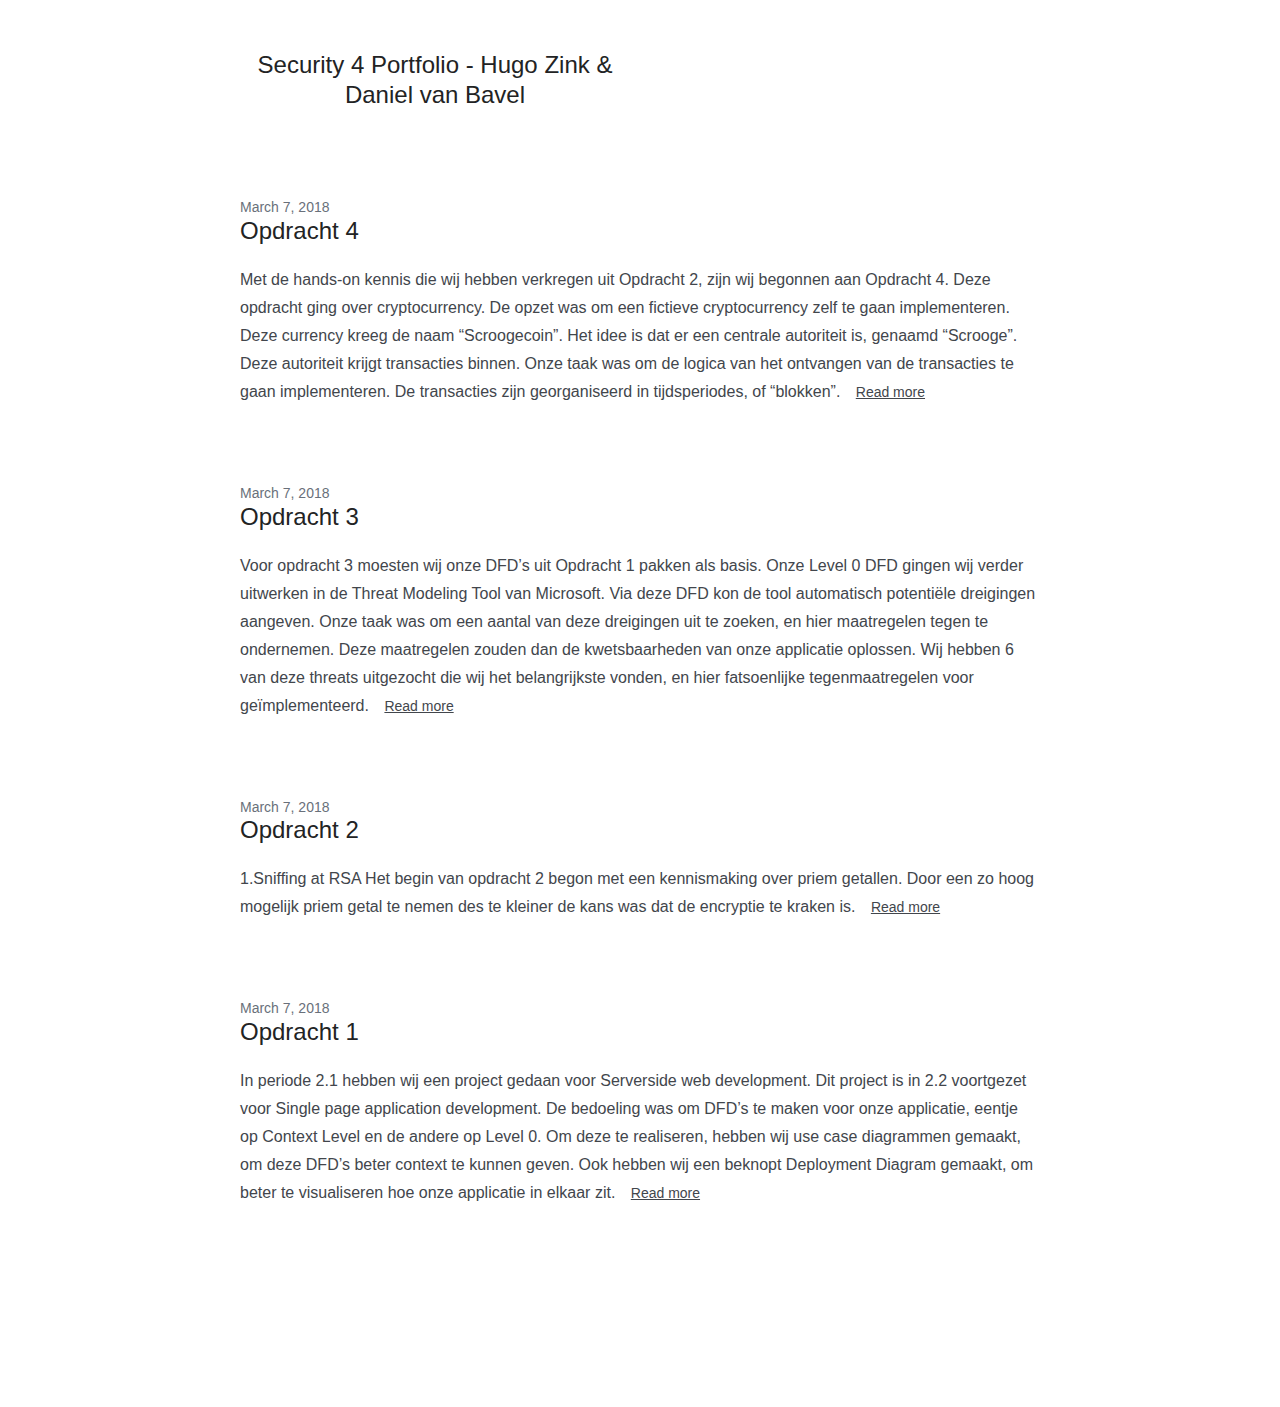
<file: index.html>
<!DOCTYPE html>
<html xmlns="http://www.w3.org/1999/xhtml"  lang="en-us">
<head>
	<meta name="generator" content="Hugo 0.37" />
<meta charset="UTF-8" />
<meta name="viewport" content="width=device-width, initial-scale=1"/>

<title></title>


<link rel="stylesheet" href="https://hugozink.github.io/css/style.css"/></head>
<body>

<section class="section">
  <div class="container">
    <nav class="nav">
      <div class="nav-left">
        <a class="nav-item" href="https://hugozink.github.io/"><h1 class="title is-4">Security 4 Portfolio - Hugo Zink &amp; Daniel van Bavel</h1></a>
      </div>
      <div class="nav-right">
        <nav class="nav-item level is-mobile"></nav>
      </div>
    </nav>
  </div>
</section>

<section class="section">
  <div class="container">
    
    <article>
      <div class="subtitle is-6 is-pulled-right">
        
      </div>
      <h2 class="subtitle is-6">March 7, 2018</h2>
      <h1 class="title"><a href="https://hugozink.github.io/posts/opdr4/">Opdracht 4</a></h1>
      <div class="content">
        Met de hands-on kennis die wij hebben verkregen uit Opdracht 2, zijn wij begonnen aan Opdracht 4. Deze opdracht ging over cryptocurrency. De opzet was om een fictieve cryptocurrency zelf te gaan implementeren. Deze currency kreeg de naam &ldquo;Scroogecoin&rdquo;. Het idee is dat er een centrale autoriteit is, genaamd &ldquo;Scrooge&rdquo;. Deze autoriteit krijgt transacties binnen. Onze taak was om de logica van het ontvangen van de transacties te gaan implementeren. De transacties zijn georganiseerd in tijdsperiodes, of &ldquo;blokken&rdquo;.
        
        <a class="button is-link" href="https://hugozink.github.io/posts/opdr4/" style="height:28px">
          Read more
          <span class="icon is-small">
            <i class="fa fa-angle-double-right"></i>
          </span>
        </a>
        
      </div>
    </article>
    
    <article>
      <div class="subtitle is-6 is-pulled-right">
        
      </div>
      <h2 class="subtitle is-6">March 7, 2018</h2>
      <h1 class="title"><a href="https://hugozink.github.io/posts/opdr3/">Opdracht 3</a></h1>
      <div class="content">
        Voor opdracht 3 moesten wij onze DFD&rsquo;s uit Opdracht 1 pakken als basis. Onze Level 0 DFD gingen wij verder uitwerken in de Threat Modeling Tool van Microsoft. Via deze DFD kon de tool automatisch potentiële dreigingen aangeven. Onze taak was om een aantal van deze dreigingen uit te zoeken, en hier maatregelen tegen te ondernemen. Deze maatregelen zouden dan de kwetsbaarheden van onze applicatie oplossen.
Wij hebben 6 van deze threats uitgezocht die wij het belangrijkste vonden, en hier fatsoenlijke tegenmaatregelen voor geïmplementeerd.
        
        <a class="button is-link" href="https://hugozink.github.io/posts/opdr3/" style="height:28px">
          Read more
          <span class="icon is-small">
            <i class="fa fa-angle-double-right"></i>
          </span>
        </a>
        
      </div>
    </article>
    
    <article>
      <div class="subtitle is-6 is-pulled-right">
        
      </div>
      <h2 class="subtitle is-6">March 7, 2018</h2>
      <h1 class="title"><a href="https://hugozink.github.io/posts/opdr2/">Opdracht 2</a></h1>
      <div class="content">
        1.Sniffing at RSA Het begin van opdracht 2 begon met een kennismaking over priem getallen. Door een zo hoog mogelijk priem getal te nemen des te kleiner de kans was dat de encryptie te kraken is. 
        
        <a class="button is-link" href="https://hugozink.github.io/posts/opdr2/" style="height:28px">
          Read more
          <span class="icon is-small">
            <i class="fa fa-angle-double-right"></i>
          </span>
        </a>
        
      </div>
    </article>
    
    <article>
      <div class="subtitle is-6 is-pulled-right">
        
      </div>
      <h2 class="subtitle is-6">March 7, 2018</h2>
      <h1 class="title"><a href="https://hugozink.github.io/posts/opdr1/">Opdracht 1</a></h1>
      <div class="content">
        In periode 2.1 hebben wij een project gedaan voor Serverside web development. Dit project is in 2.2 voortgezet voor Single page application development.
De bedoeling was om DFD&rsquo;s te maken voor onze applicatie, eentje op Context Level en de andere op Level 0. Om deze te realiseren, hebben wij use case diagrammen gemaakt, om deze DFD&rsquo;s beter context te kunnen geven.
Ook hebben wij een beknopt Deployment Diagram gemaakt, om beter te visualiseren hoe onze applicatie in elkaar zit.
        
        <a class="button is-link" href="https://hugozink.github.io/posts/opdr1/" style="height:28px">
          Read more
          <span class="icon is-small">
            <i class="fa fa-angle-double-right"></i>
          </span>
        </a>
        
      </div>
    </article>
    
  </div>
</section>
<section class="section">
  <div class="container">
    <nav class="level is-mobile">
      <div class="level-left">
        <div class="level-item">
          
        </div>
      </div>
      <div class="level-right is-marginless">
        <div class="level-item">
          
        </div>
      </div>
    </nav>
  </div>
</section>

<section class="section">
  <div class="container has-text-centered">
    <p></p>
    
  </div>
</section>

</body>
</html>
</file>
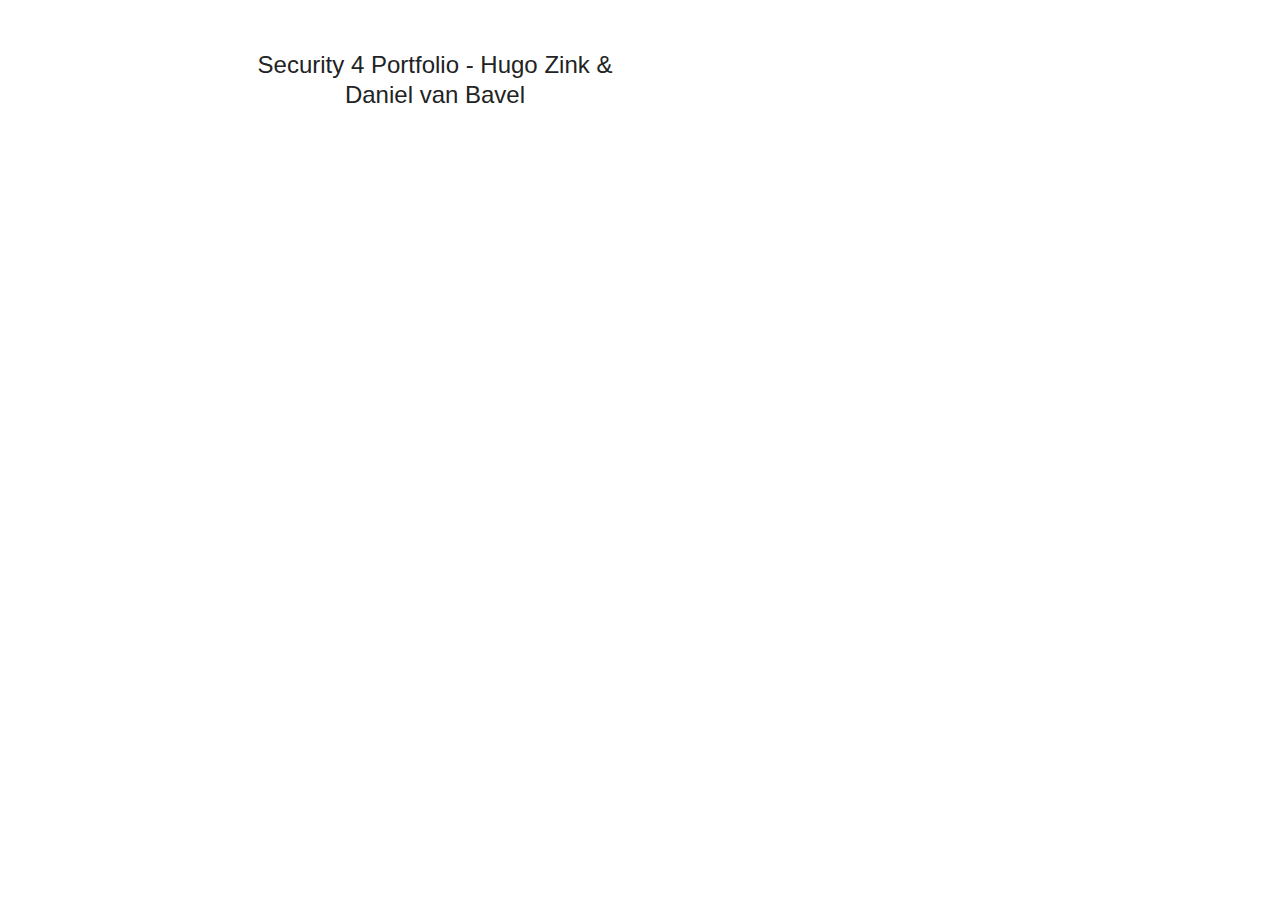
<file: categories/index.html>
<!DOCTYPE html>
<html xmlns="http://www.w3.org/1999/xhtml"  lang="en-us">
<head>
<meta charset="UTF-8" />
<meta name="viewport" content="width=device-width, initial-scale=1"/>

<title>Categories | Security 4 Portfolio - Hugo Zink &amp; Daniel van Bavel</title>


<link rel="stylesheet" href="https://hugozink.github.io/css/style.css"/></head>
<body>

<section class="section">
  <div class="container">
    <nav class="nav">
      <div class="nav-left">
        <a class="nav-item" href="https://hugozink.github.io/"><h1 class="title is-4">Security 4 Portfolio - Hugo Zink &amp; Daniel van Bavel</h1></a>
      </div>
      <div class="nav-right">
        <nav class="nav-item level is-mobile"></nav>
      </div>
    </nav>
  </div>
</section>

<section class="section">
  <div class="container">
    
  </div>
</section>
<section class="section">
  <div class="container">
    <nav class="level is-mobile">
      <div class="level-left">
        <div class="level-item">
          
        </div>
      </div>
      <div class="level-right is-marginless">
        <div class="level-item">
          
        </div>
      </div>
    </nav>
  </div>
</section>

<section class="section">
  <div class="container has-text-centered">
    <p></p>
    
  </div>
</section>

</body>
</html>
</file>
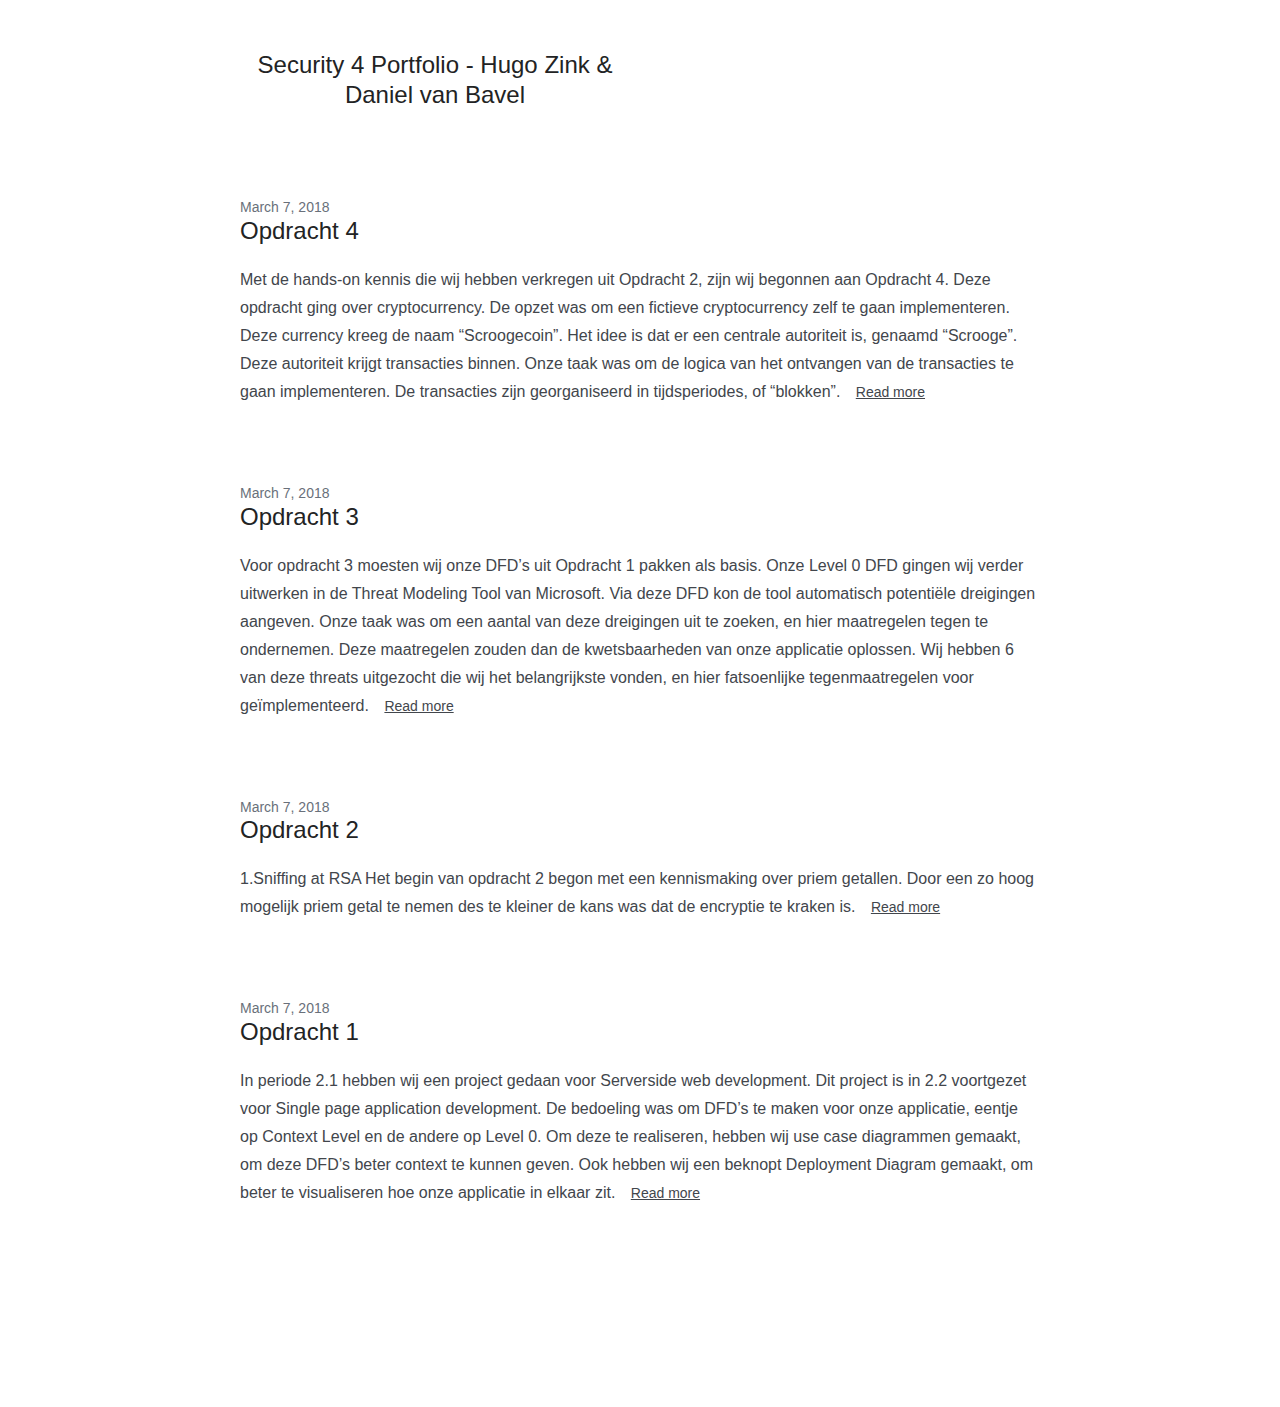
<file: posts/index.html>
<!DOCTYPE html>
<html xmlns="http://www.w3.org/1999/xhtml"  lang="en-us">
<head>
<meta charset="UTF-8" />
<meta name="viewport" content="width=device-width, initial-scale=1"/>

<title>Posts | Security 4 Portfolio - Hugo Zink &amp; Daniel van Bavel</title>


<link rel="stylesheet" href="https://hugozink.github.io/css/style.css"/></head>
<body>

<section class="section">
  <div class="container">
    <nav class="nav">
      <div class="nav-left">
        <a class="nav-item" href="https://hugozink.github.io/"><h1 class="title is-4">Security 4 Portfolio - Hugo Zink &amp; Daniel van Bavel</h1></a>
      </div>
      <div class="nav-right">
        <nav class="nav-item level is-mobile"></nav>
      </div>
    </nav>
  </div>
</section>

<section class="section">
  <div class="container">
    
    <article>
      <div class="subtitle is-6 is-pulled-right">
        
      </div>
      <h2 class="subtitle is-6">March 7, 2018</h2>
      <h1 class="title"><a href="https://hugozink.github.io/posts/opdr4/">Opdracht 4</a></h1>
      <div class="content">
        Met de hands-on kennis die wij hebben verkregen uit Opdracht 2, zijn wij begonnen aan Opdracht 4. Deze opdracht ging over cryptocurrency. De opzet was om een fictieve cryptocurrency zelf te gaan implementeren. Deze currency kreeg de naam &ldquo;Scroogecoin&rdquo;. Het idee is dat er een centrale autoriteit is, genaamd &ldquo;Scrooge&rdquo;. Deze autoriteit krijgt transacties binnen. Onze taak was om de logica van het ontvangen van de transacties te gaan implementeren. De transacties zijn georganiseerd in tijdsperiodes, of &ldquo;blokken&rdquo;.
        
        <a class="button is-link" href="https://hugozink.github.io/posts/opdr4/" style="height:28px">
          Read more
          <span class="icon is-small">
            <i class="fa fa-angle-double-right"></i>
          </span>
        </a>
        
      </div>
    </article>
    
    <article>
      <div class="subtitle is-6 is-pulled-right">
        
      </div>
      <h2 class="subtitle is-6">March 7, 2018</h2>
      <h1 class="title"><a href="https://hugozink.github.io/posts/opdr3/">Opdracht 3</a></h1>
      <div class="content">
        Voor opdracht 3 moesten wij onze DFD&rsquo;s uit Opdracht 1 pakken als basis. Onze Level 0 DFD gingen wij verder uitwerken in de Threat Modeling Tool van Microsoft. Via deze DFD kon de tool automatisch potentiële dreigingen aangeven. Onze taak was om een aantal van deze dreigingen uit te zoeken, en hier maatregelen tegen te ondernemen. Deze maatregelen zouden dan de kwetsbaarheden van onze applicatie oplossen.
Wij hebben 6 van deze threats uitgezocht die wij het belangrijkste vonden, en hier fatsoenlijke tegenmaatregelen voor geïmplementeerd.
        
        <a class="button is-link" href="https://hugozink.github.io/posts/opdr3/" style="height:28px">
          Read more
          <span class="icon is-small">
            <i class="fa fa-angle-double-right"></i>
          </span>
        </a>
        
      </div>
    </article>
    
    <article>
      <div class="subtitle is-6 is-pulled-right">
        
      </div>
      <h2 class="subtitle is-6">March 7, 2018</h2>
      <h1 class="title"><a href="https://hugozink.github.io/posts/opdr2/">Opdracht 2</a></h1>
      <div class="content">
        1.Sniffing at RSA Het begin van opdracht 2 begon met een kennismaking over priem getallen. Door een zo hoog mogelijk priem getal te nemen des te kleiner de kans was dat de encryptie te kraken is. 
        
        <a class="button is-link" href="https://hugozink.github.io/posts/opdr2/" style="height:28px">
          Read more
          <span class="icon is-small">
            <i class="fa fa-angle-double-right"></i>
          </span>
        </a>
        
      </div>
    </article>
    
    <article>
      <div class="subtitle is-6 is-pulled-right">
        
      </div>
      <h2 class="subtitle is-6">March 7, 2018</h2>
      <h1 class="title"><a href="https://hugozink.github.io/posts/opdr1/">Opdracht 1</a></h1>
      <div class="content">
        In periode 2.1 hebben wij een project gedaan voor Serverside web development. Dit project is in 2.2 voortgezet voor Single page application development.
De bedoeling was om DFD&rsquo;s te maken voor onze applicatie, eentje op Context Level en de andere op Level 0. Om deze te realiseren, hebben wij use case diagrammen gemaakt, om deze DFD&rsquo;s beter context te kunnen geven.
Ook hebben wij een beknopt Deployment Diagram gemaakt, om beter te visualiseren hoe onze applicatie in elkaar zit.
        
        <a class="button is-link" href="https://hugozink.github.io/posts/opdr1/" style="height:28px">
          Read more
          <span class="icon is-small">
            <i class="fa fa-angle-double-right"></i>
          </span>
        </a>
        
      </div>
    </article>
    
  </div>
</section>
<section class="section">
  <div class="container">
    <nav class="level is-mobile">
      <div class="level-left">
        <div class="level-item">
          
        </div>
      </div>
      <div class="level-right is-marginless">
        <div class="level-item">
          
        </div>
      </div>
    </nav>
  </div>
</section>

<section class="section">
  <div class="container has-text-centered">
    <p></p>
    
  </div>
</section>

</body>
</html>
</file>
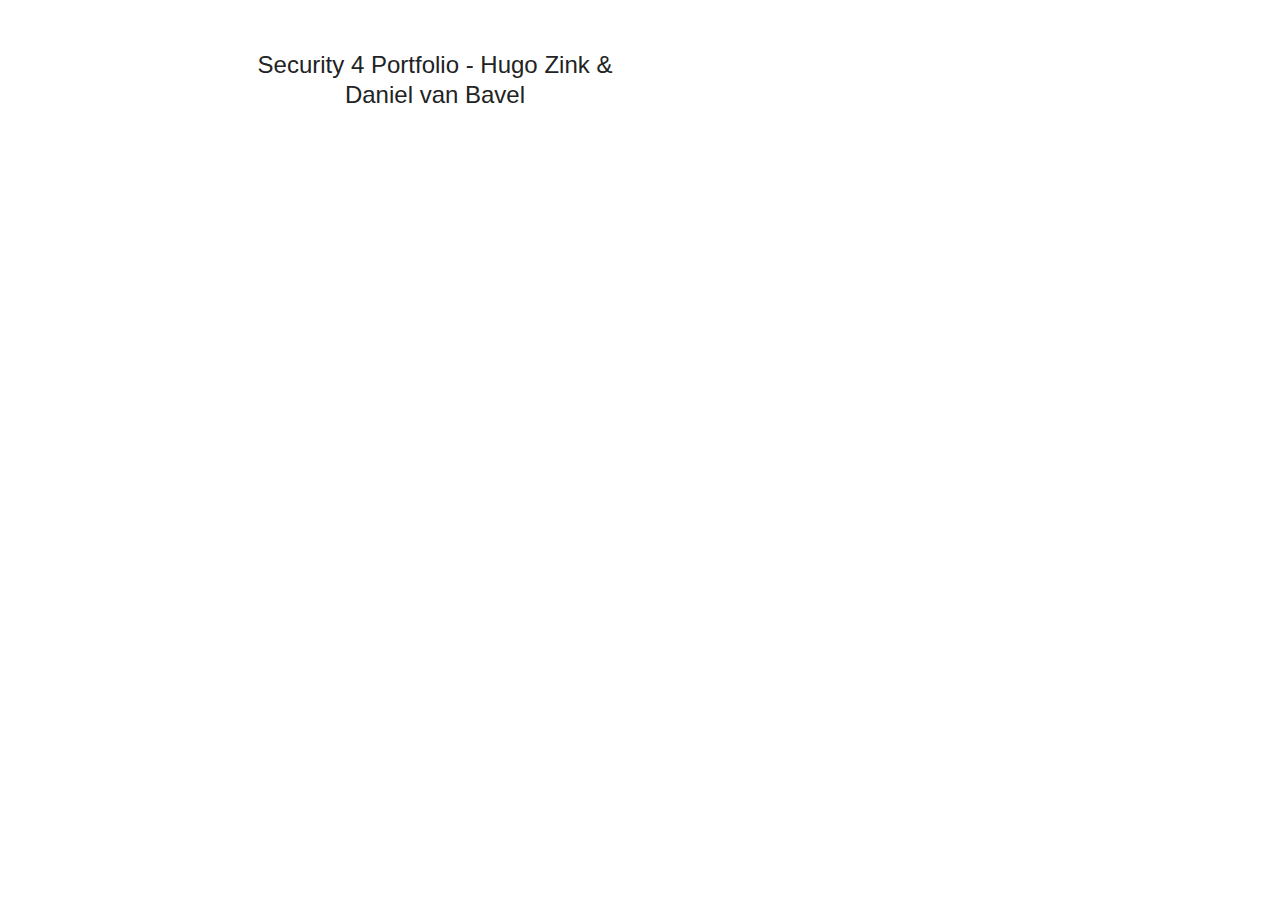
<file: tags/index.html>
<!DOCTYPE html>
<html xmlns="http://www.w3.org/1999/xhtml"  lang="en-us">
<head>
<meta charset="UTF-8" />
<meta name="viewport" content="width=device-width, initial-scale=1"/>

<title>Tags | Security 4 Portfolio - Hugo Zink &amp; Daniel van Bavel</title>


<link rel="stylesheet" href="https://hugozink.github.io/css/style.css"/></head>
<body>

<section class="section">
  <div class="container">
    <nav class="nav">
      <div class="nav-left">
        <a class="nav-item" href="https://hugozink.github.io/"><h1 class="title is-4">Security 4 Portfolio - Hugo Zink &amp; Daniel van Bavel</h1></a>
      </div>
      <div class="nav-right">
        <nav class="nav-item level is-mobile"></nav>
      </div>
    </nav>
  </div>
</section>

<section class="section">
  <div class="container">
    
  </div>
</section>
<section class="section">
  <div class="container">
    <nav class="level is-mobile">
      <div class="level-left">
        <div class="level-item">
          
        </div>
      </div>
      <div class="level-right is-marginless">
        <div class="level-item">
          
        </div>
      </div>
    </nav>
  </div>
</section>

<section class="section">
  <div class="container has-text-centered">
    <p></p>
    
  </div>
</section>

</body>
</html>
</file>
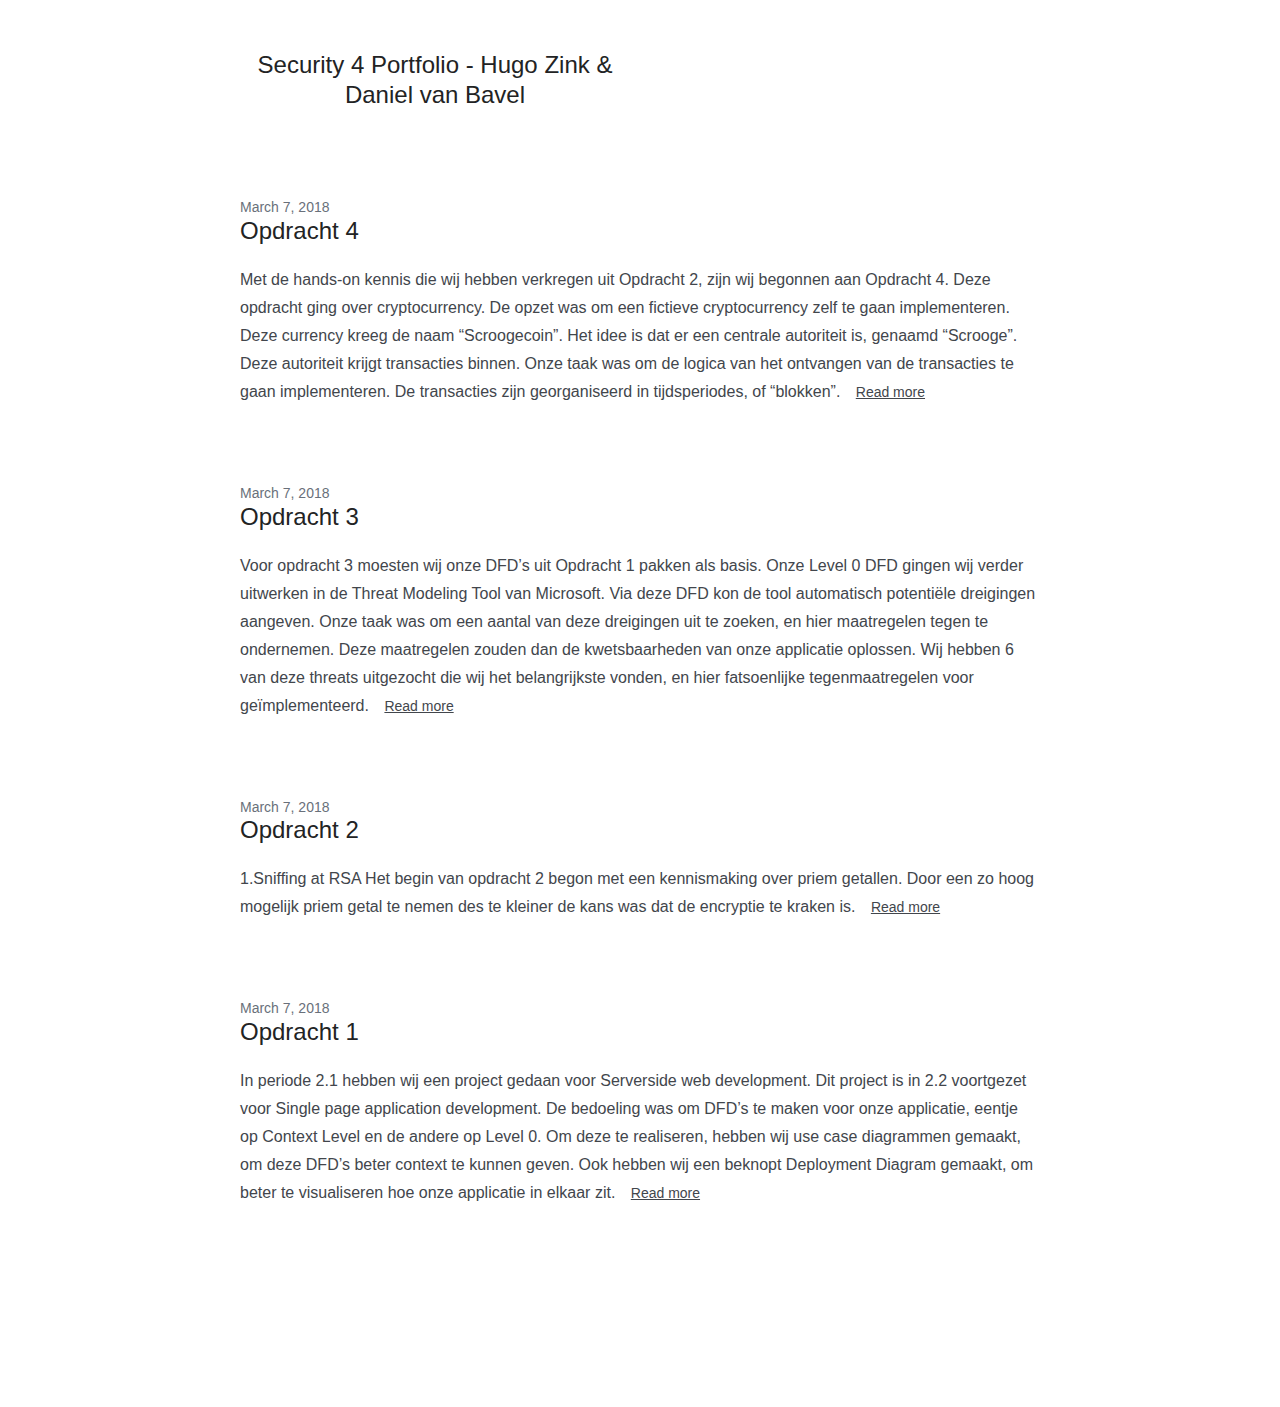
<file: page/1/index.html>
<!DOCTYPE html><html><head><title>https://hugozink.github.io/</title><link rel="canonical" href="https://hugozink.github.io/"/><meta name="robots" content="noindex"><meta http-equiv="content-type" content="text/html; charset=utf-8" /><meta http-equiv="refresh" content="0; url=https://hugozink.github.io/" /></head></html>
</file>
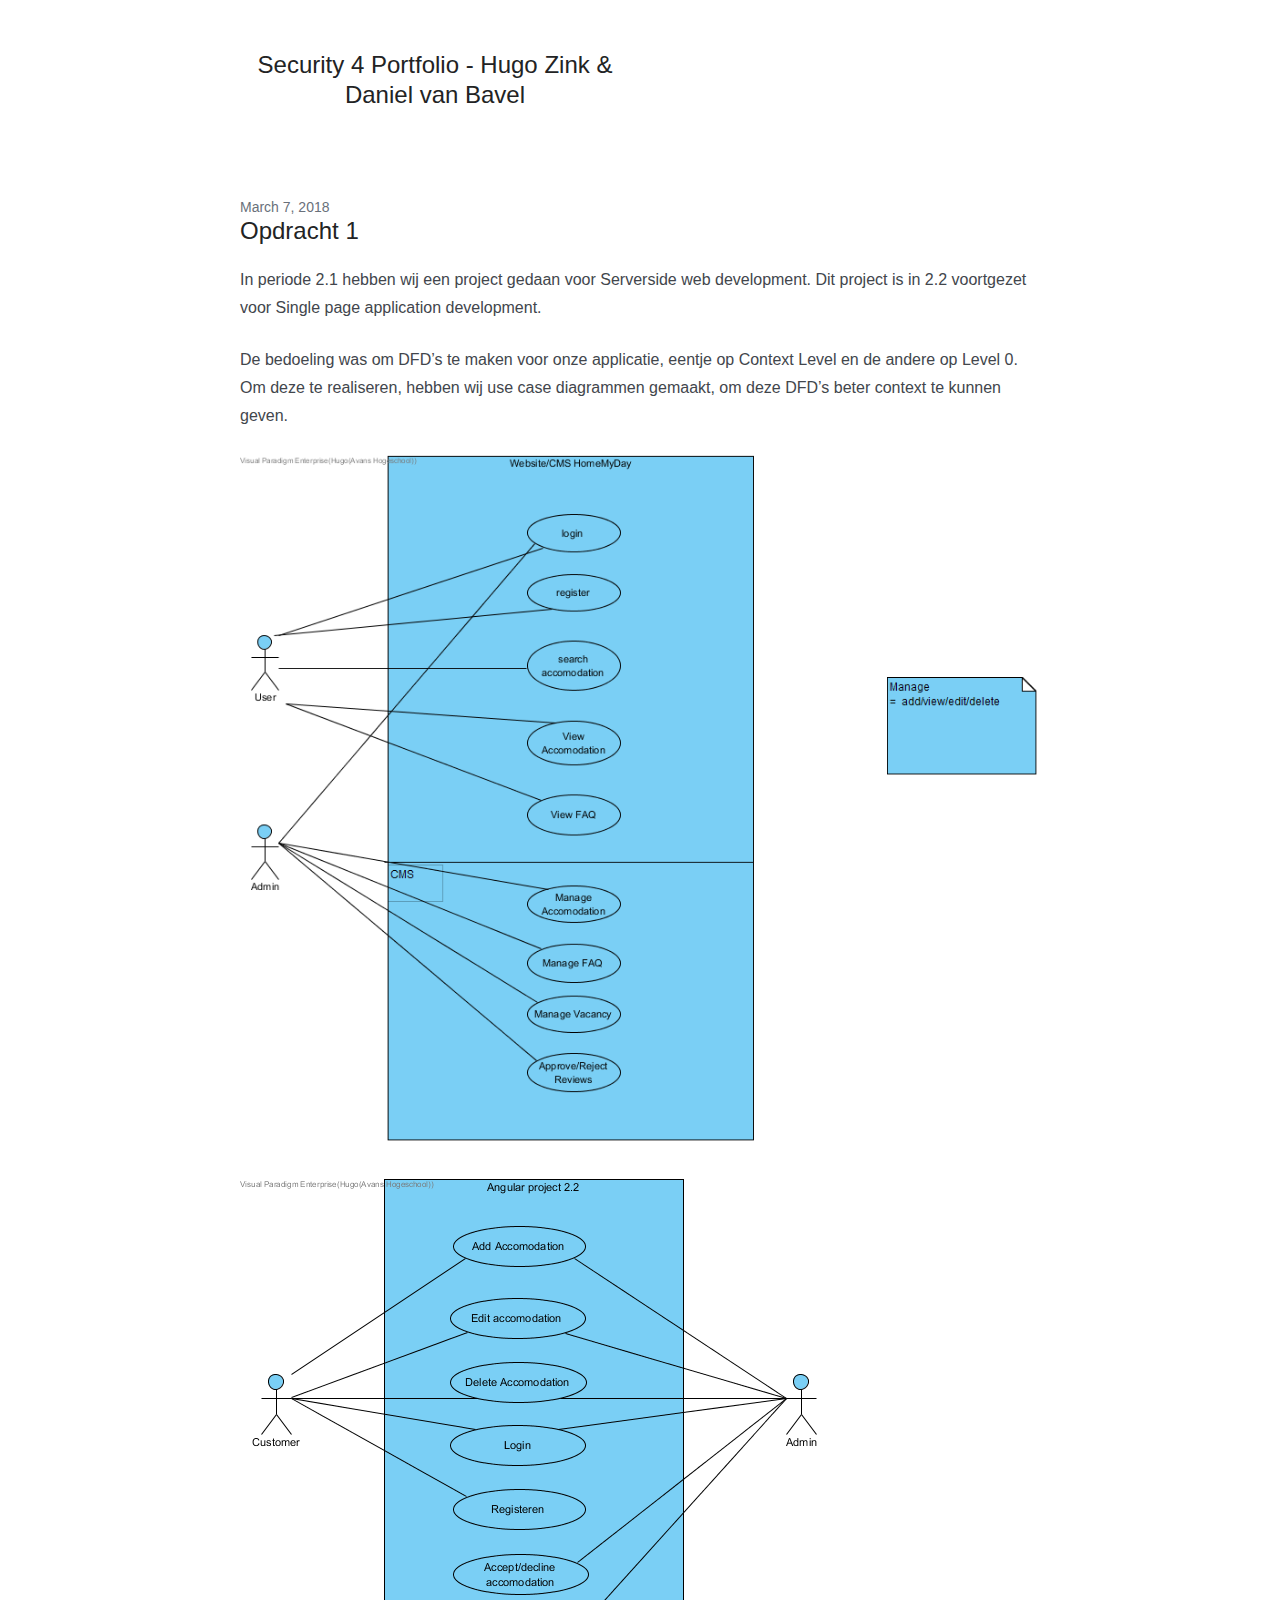
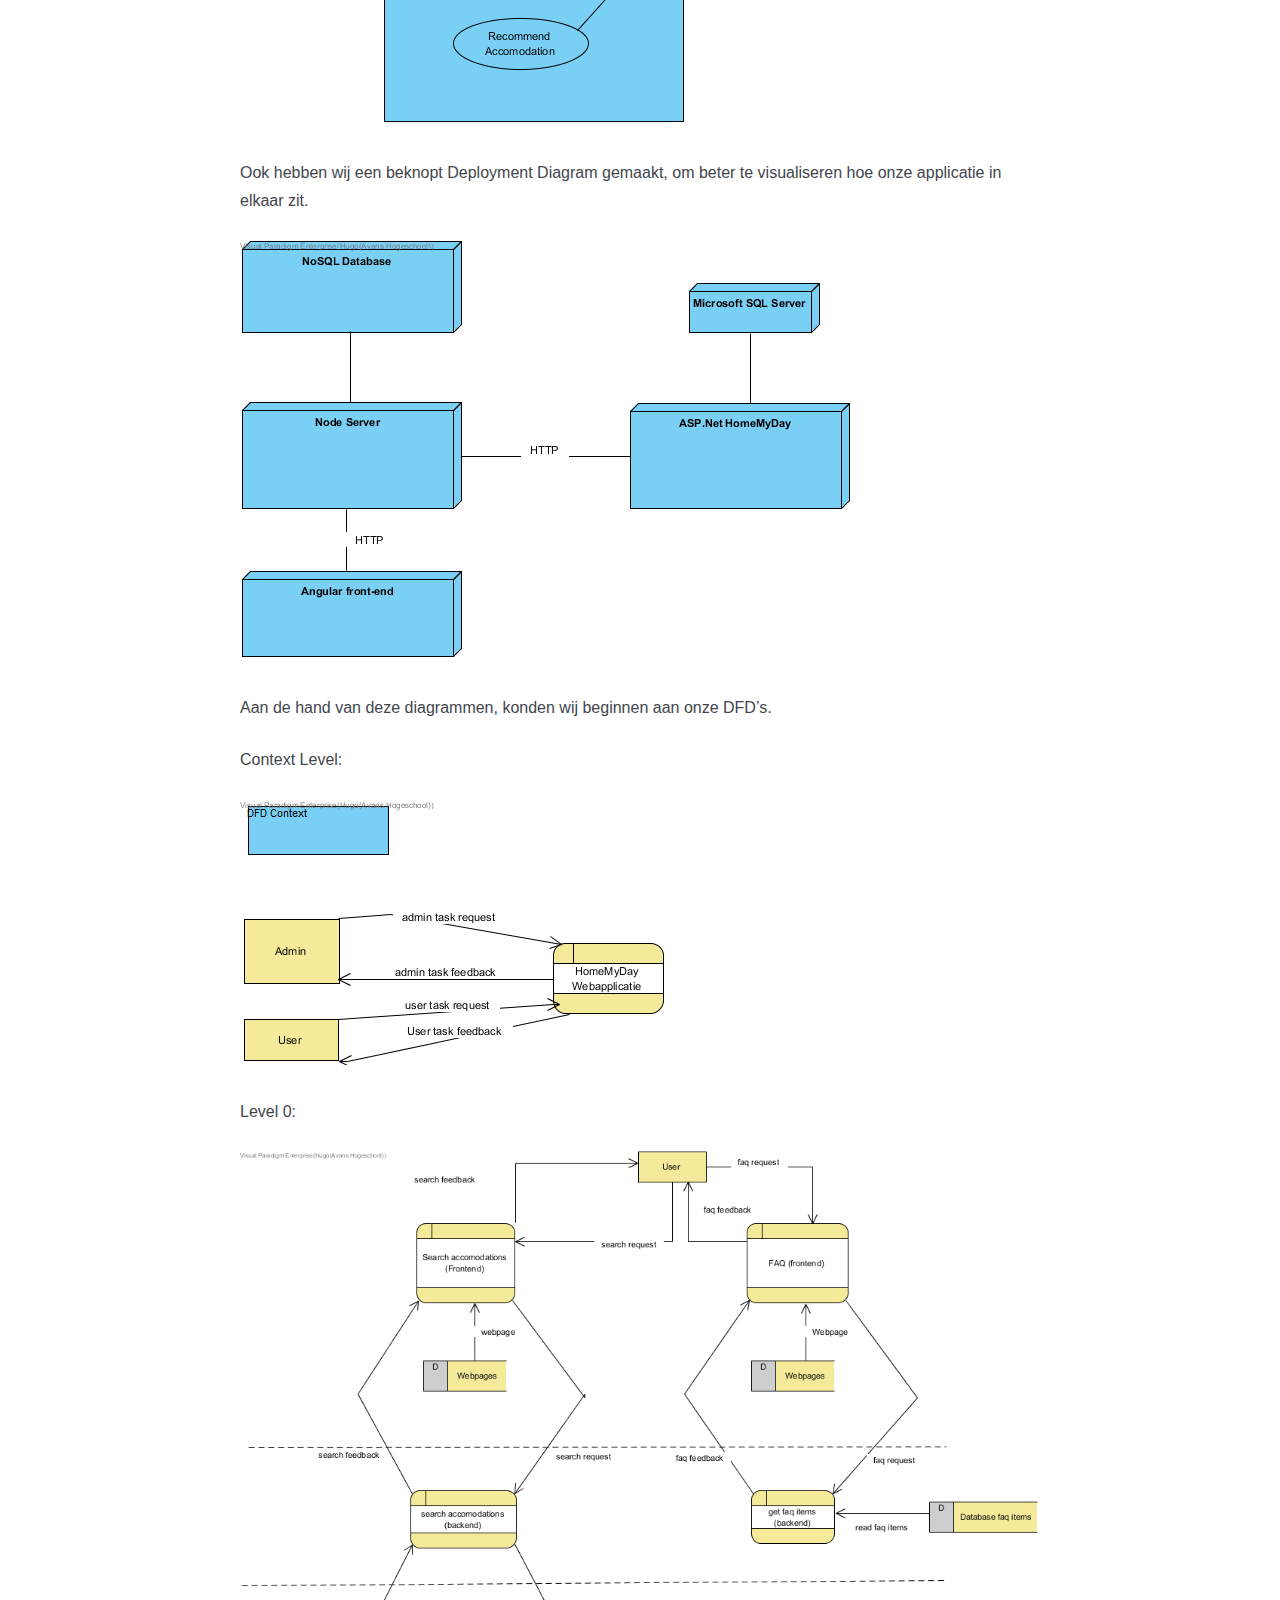
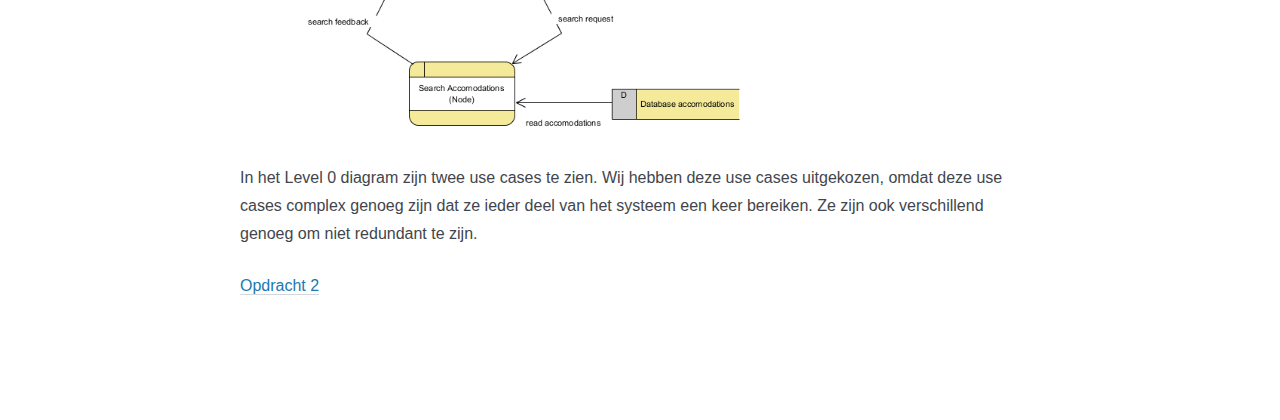
<file: posts/opdr1/index.html>
<!DOCTYPE html>
<html xmlns="http://www.w3.org/1999/xhtml"  lang="en-us">
<head>
<meta charset="UTF-8" />
<meta name="viewport" content="width=device-width, initial-scale=1"/>

<title>Opdracht 1 | Security 4 Portfolio - Hugo Zink &amp; Daniel van Bavel</title>


<link rel="stylesheet" href="https://hugozink.github.io/css/style.css"/></head>
<body>

<section class="section">
  <div class="container">
    <nav class="nav">
      <div class="nav-left">
        <a class="nav-item" href="https://hugozink.github.io/"><h1 class="title is-4">Security 4 Portfolio - Hugo Zink &amp; Daniel van Bavel</h1></a>
      </div>
      <div class="nav-right">
        <nav class="nav-item level is-mobile"></nav>
      </div>
    </nav>
  </div>
</section>

<section class="section">
  <div class="container">
    <div class="subtitle is-6 is-pulled-right">
      
    </div>
    <h2 class="subtitle is-6">March 7, 2018</h2>
    <h1 class="title">Opdracht 1</h1>
    
    <div class="content">
      <p>In periode 2.1 hebben wij een project gedaan voor Serverside web development. Dit project is in 2.2 voortgezet voor Single page application development.</p>

<p>De bedoeling was om DFD&rsquo;s te maken voor onze applicatie, eentje op Context Level en de andere op Level 0.
Om deze te realiseren, hebben wij use case diagrammen gemaakt, om deze DFD&rsquo;s beter context te kunnen geven.</p>

<p><img src="/images/opdr1/project2.1.png" alt="Use Case ASP" /></p>

<p><img src="/images/opdr1/project2.2.png" alt="Use Case Angular/Node" /></p>

<p>Ook hebben wij een beknopt Deployment Diagram gemaakt, om beter te visualiseren hoe onze applicatie in elkaar zit.</p>

<p><img src="/images/opdr1/Deployment Diagram.png" alt="Deployment Diagram" /></p>

<p>Aan de hand van deze diagrammen, konden wij beginnen aan onze DFD&rsquo;s.</p>

<p>Context Level:</p>

<p><img src="/images/opdr1/DFD Context.png" alt="Context Level DFD" /></p>

<p>Level 0:</p>

<p><img src="/images/opdr1/DFD Level 0.png" alt="Level 0 DFD" /></p>

<p>In het Level 0 diagram zijn twee use cases te zien. Wij hebben deze use cases uitgekozen, omdat deze use cases complex genoeg zijn dat ze ieder deel van het systeem een keer bereiken.
Ze zijn ook verschillend genoeg om niet redundant te zijn.</p>

<p><a href="/posts/opdr2">Opdracht 2</a></p>

      
    </div>
    
  </div>
</section>


<section class="section">
  <div class="container has-text-centered">
    <p></p>
    
  </div>
</section>

</body>
</html>
</file>
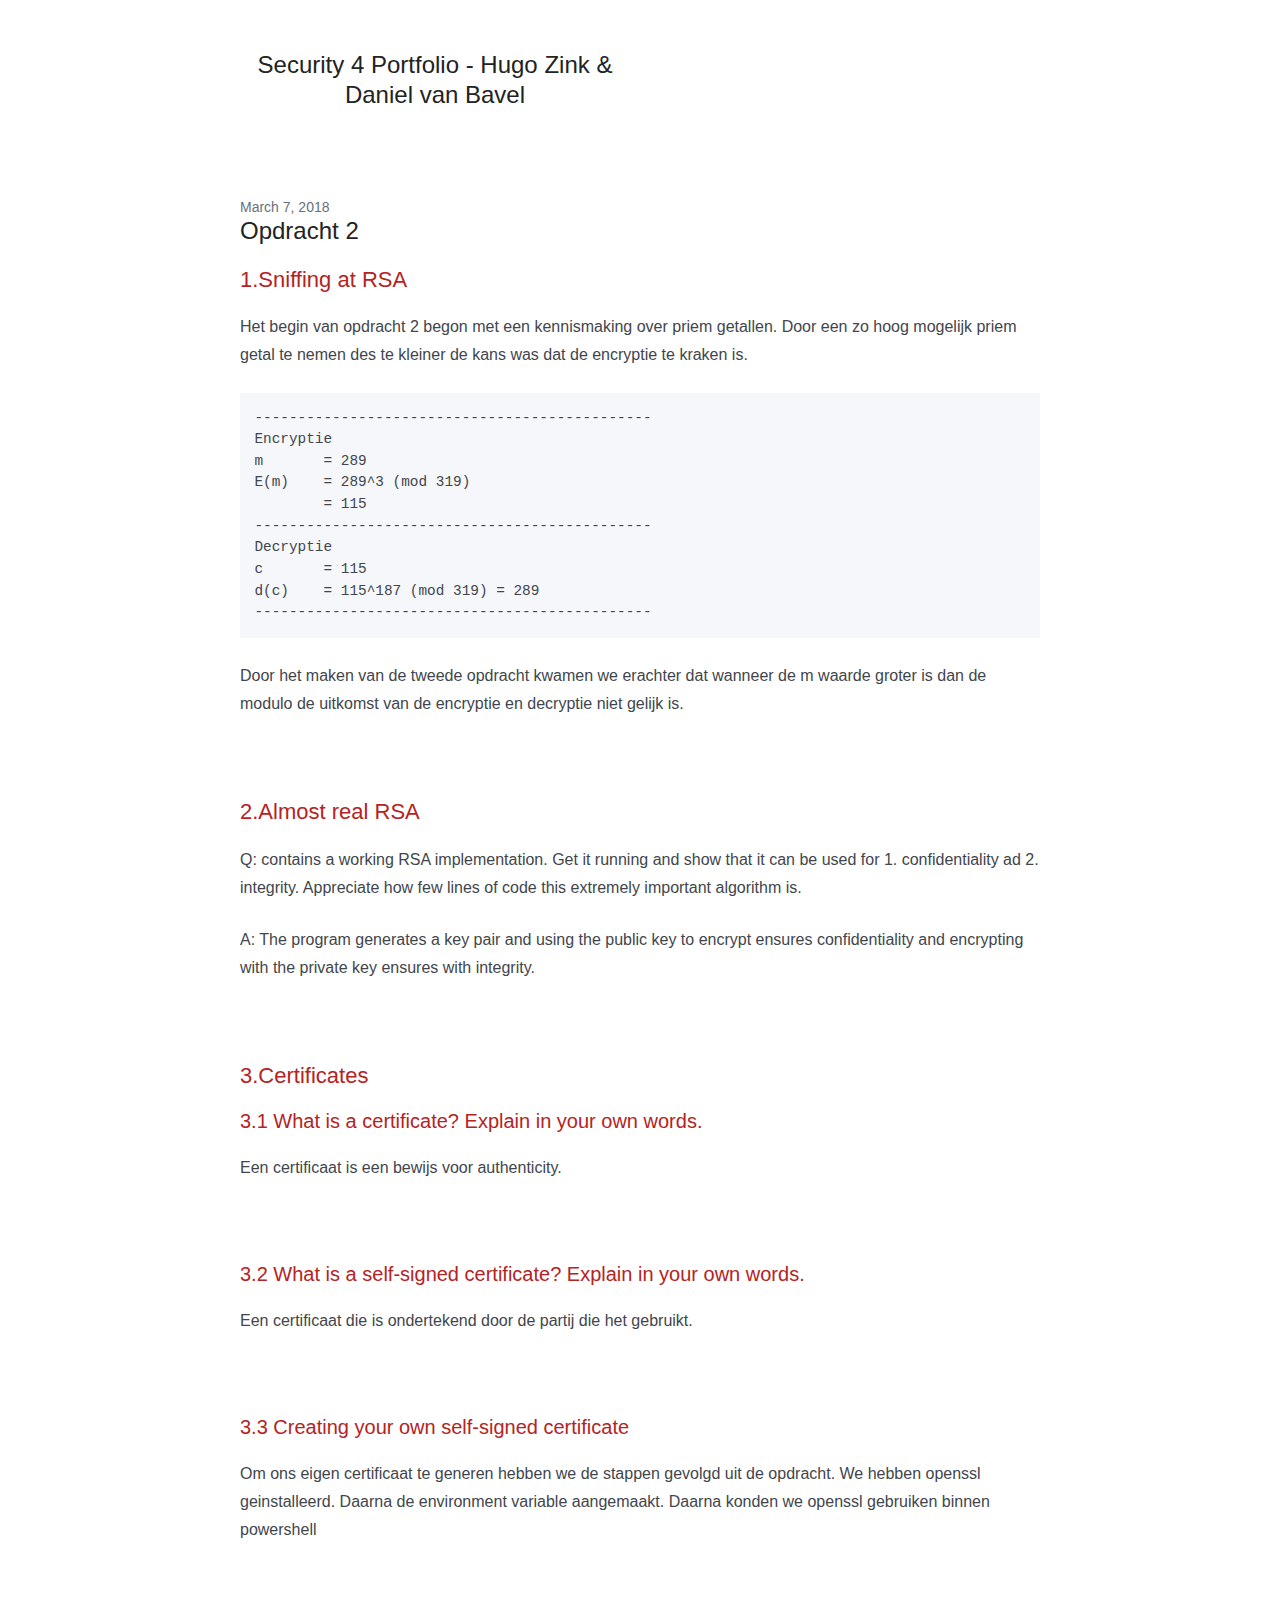
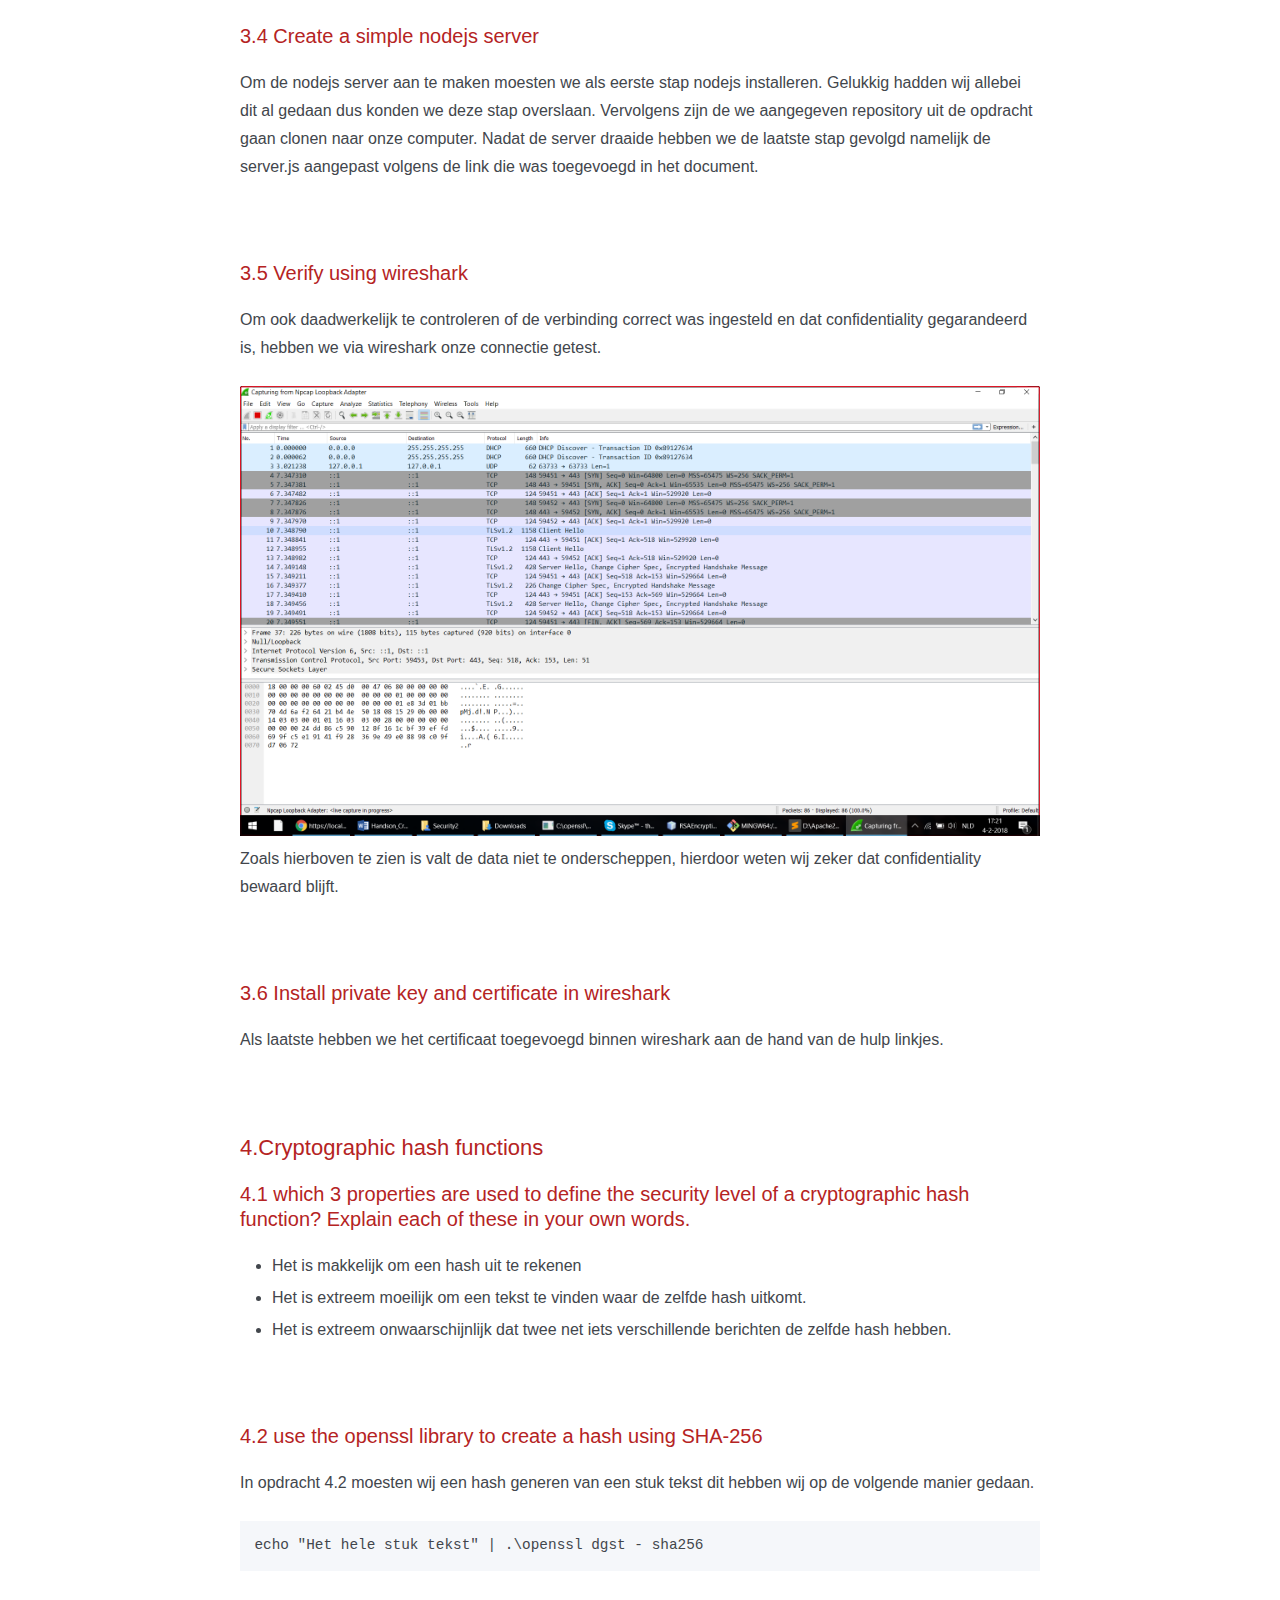
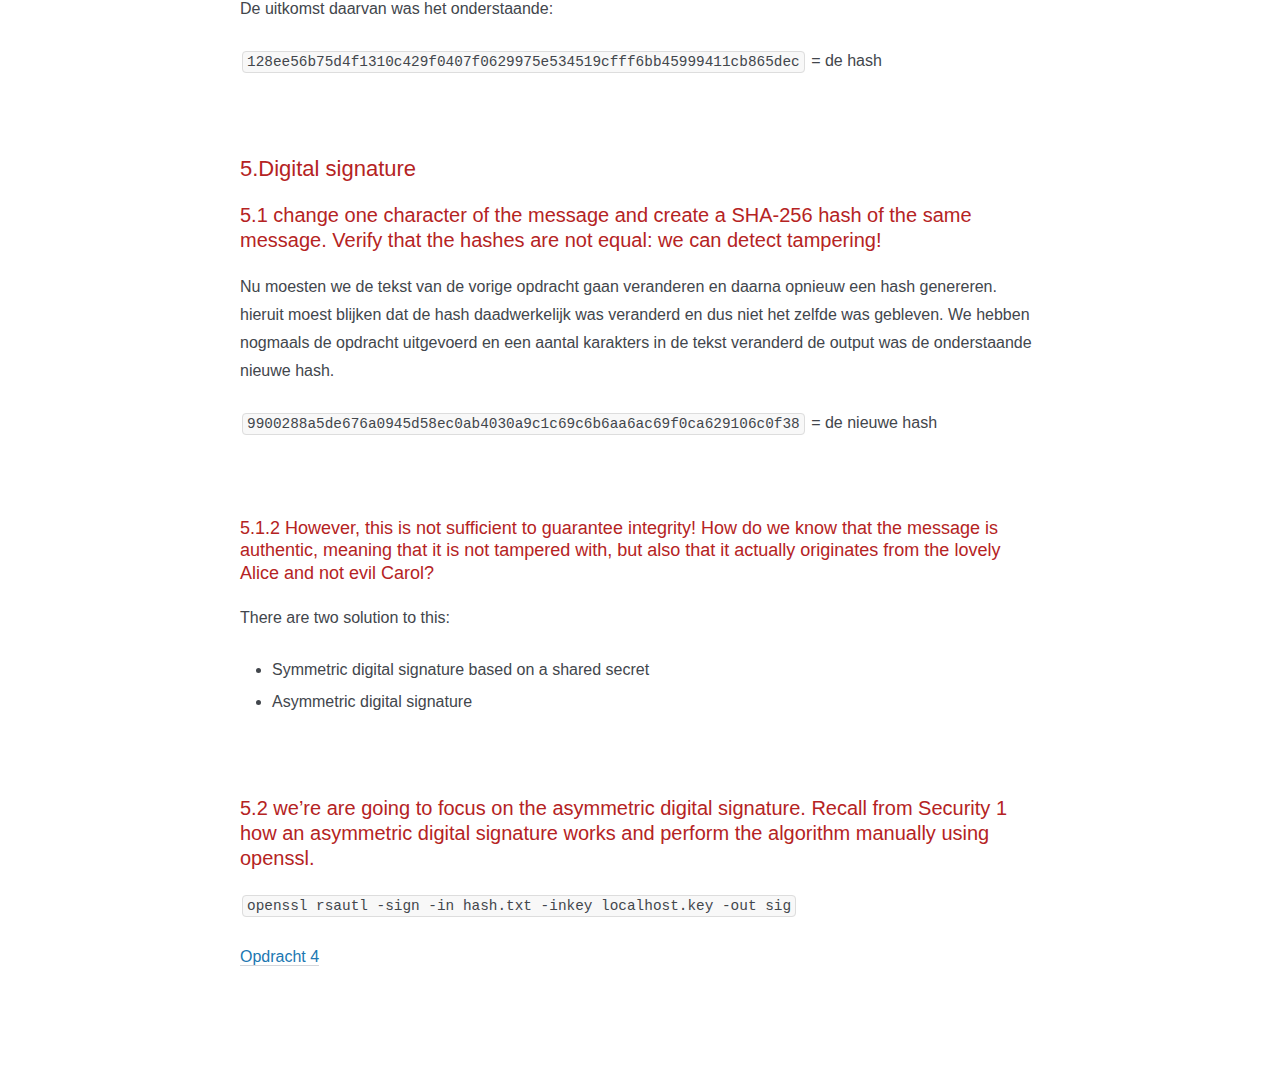
<file: posts/opdr2/index.html>
<!DOCTYPE html>
<html xmlns="http://www.w3.org/1999/xhtml"  lang="en-us">
<head>
<meta charset="UTF-8" />
<meta name="viewport" content="width=device-width, initial-scale=1"/>

<title>Opdracht 2 | Security 4 Portfolio - Hugo Zink &amp; Daniel van Bavel</title>


<link rel="stylesheet" href="https://hugozink.github.io/css/style.css"/></head>
<body>

<section class="section">
  <div class="container">
    <nav class="nav">
      <div class="nav-left">
        <a class="nav-item" href="https://hugozink.github.io/"><h1 class="title is-4">Security 4 Portfolio - Hugo Zink &amp; Daniel van Bavel</h1></a>
      </div>
      <div class="nav-right">
        <nav class="nav-item level is-mobile"></nav>
      </div>
    </nav>
  </div>
</section>

<section class="section">
  <div class="container">
    <div class="subtitle is-6 is-pulled-right">
      
    </div>
    <h2 class="subtitle is-6">March 7, 2018</h2>
    <h1 class="title">Opdracht 2</h1>
    
    <div class="content">
      <h2 id="1-sniffing-at-rsa">1.Sniffing at RSA</h2>

<p>Het begin van opdracht 2 begon met een kennismaking over priem getallen. Door een zo hoog mogelijk priem getal te nemen des te kleiner de kans was dat de encryptie te kraken is.
</p>

<pre><code>----------------------------------------------
Encryptie
m       = 289
E(m)    = 289^3 (mod 319)
        = 115
----------------------------------------------
Decryptie
c       = 115
d(c)    = 115^187 (mod 319) = 289
----------------------------------------------
</code></pre>

<p>Door het maken van de tweede opdracht kwamen we erachter dat wanneer de m waarde groter is dan de modulo de uitkomst van de encryptie en decryptie niet gelijk is.</p>

<h2 id="2-almost-real-rsa">2.Almost real RSA</h2>

<p>Q: contains a working RSA implementation. Get it running and show that it can be used for 1. confidentiality ad 2. integrity. Appreciate how few lines of code this extremely important algorithm is.</p>

<p>A: The program generates a key pair and using  the public key to encrypt ensures confidentiality and encrypting with the private key ensures with integrity.</p>

<h2 id="3-certificates">3.Certificates</h2>

<h3 id="3-1-what-is-a-certificate-explain-in-your-own-words">3.1 What is a certificate? Explain in your own words.</h3>

<p>Een certificaat is een bewijs voor authenticity.</p>

<h3 id="3-2-what-is-a-self-signed-certificate-explain-in-your-own-words">3.2 What is a self-signed certificate? Explain in your own words.</h3>

<p>Een certificaat die is ondertekend door de partij die het gebruikt.</p>

<h3 id="3-3-creating-your-own-self-signed-certificate">3.3 Creating your own self-signed certificate</h3>

<p>Om ons eigen certificaat te generen hebben we de stappen gevolgd uit de opdracht. We hebben openssl geinstalleerd. Daarna de environment variable aangemaakt. Daarna konden we openssl gebruiken binnen powershell</p>

<h3 id="3-4-create-a-simple-nodejs-server">3.4 Create a simple nodejs server</h3>

<p>Om de nodejs server aan te maken moesten we als eerste stap nodejs installeren. Gelukkig hadden wij allebei dit al gedaan dus konden we deze stap overslaan. Vervolgens zijn de we aangegeven repository uit de opdracht gaan clonen naar onze computer. Nadat de server draaide hebben we de laatste stap gevolgd namelijk de server.js aangepast volgens de link die was toegevoegd in het document.</p>

<h3 id="3-5-verify-using-wireshark">3.5 Verify using wireshark</h3>

<p>Om ook daadwerkelijk te controleren of de verbinding correct was ingesteld en dat confidentiality gegarandeerd is, hebben we via wireshark onze connectie getest.</p>

<p><img src="/images/opdr2/wireshark.png" alt="Wireshark Capture" />
Zoals hierboven te zien is valt de data niet te onderscheppen, hierdoor weten wij zeker dat confidentiality bewaard blijft.</p>

<h3 id="3-6-install-private-key-and-certificate-in-wireshark">3.6 Install private key and certificate in wireshark</h3>

<p>Als laatste hebben we het certificaat toegevoegd binnen wireshark aan de hand van de hulp linkjes.</p>

<h2 id="4-cryptographic-hash-functions">4.Cryptographic hash functions</h2>

<h3 id="4-1-which-3-properties-are-used-to-define-the-security-level-of-a-cryptographic-hash-function-explain-each-of-these-in-your-own-words">4.1 which 3 properties are used to define the security level of a cryptographic hash function? Explain each of these in your own words.</h3>

<ul>
<li>Het is makkelijk om een hash uit te rekenen</li>
<li>Het is extreem moeilijk om een tekst te vinden waar de zelfde hash uitkomt.</li>
<li>Het is extreem onwaarschijnlijk dat twee net iets verschillende berichten de zelfde hash hebben.</li>
</ul>

<h3 id="4-2-use-the-openssl-library-to-create-a-hash-using-sha-256">4.2 use the openssl library to create a hash using SHA-256</h3>

<p>In opdracht 4.2 moesten wij een hash generen van een stuk tekst dit hebben wij op de volgende manier gedaan.</p>

<pre><code>echo &quot;Het hele stuk tekst&quot; | .\openssl dgst - sha256
</code></pre>

<p>De uitkomst daarvan was het onderstaande:</p>

<p><code>128ee56b75d4f1310c429f0407f0629975e534519cfff6bb45999411cb865dec</code> = de hash</p>

<h2 id="5-digital-signature">5.Digital signature</h2>

<h3 id="5-1-change-one-character-of-the-message-and-create-a-sha-256-hash-of-the-same-message-verify-that-the-hashes-are-not-equal-we-can-detect-tampering">5.1 change one character of the message and create a SHA-256 hash of the same message. Verify that the hashes are not equal: we can detect tampering!</h3>

<p>Nu moesten we de tekst van de vorige opdracht gaan veranderen en daarna opnieuw een hash genereren. hieruit moest blijken dat de hash daadwerkelijk was veranderd en dus niet het zelfde was gebleven.
We hebben nogmaals de opdracht uitgevoerd en een aantal karakters in de tekst veranderd de output was de onderstaande nieuwe hash.</p>

<p><code>9900288a5de676a0945d58ec0ab4030a9c1c69c6b6aa6ac69f0ca629106c0f38</code> = de nieuwe hash</p>

<h4 id="[base64]">5.1.2 However, this is not sufficient to guarantee integrity! How do we know that the message is authentic, meaning that it is not tampered with, but also that it actually originates from the lovely Alice and not evil Carol?</h4>

<p>There are two solution to this:</p>

<ul>
<li>Symmetric digital signature based on a shared secret</li>
<li>Asymmetric digital signature</li>
</ul>

<h3 id="5-2-we-re-are-going-to-focus-on-the-asymmetric-digital-signature-recall-from-security-1-how-an-asymmetric-digital-signature-works-and-perform-the-algorithm-manually-using-openssl">5.2 we’re are going to focus on the asymmetric digital signature. Recall from Security 1 how an asymmetric digital signature works and perform the algorithm manually using openssl.</h3>

<p><code>openssl rsautl -sign -in hash.txt -inkey localhost.key -out sig</code></p>

<p><a href="/posts/opdr4">Opdracht 4</a></p>
      
    </div>
    
  </div>
</section>


<section class="section">
  <div class="container has-text-centered">
    <p></p>
    
  </div>
</section>

</body>
</html>
</file>
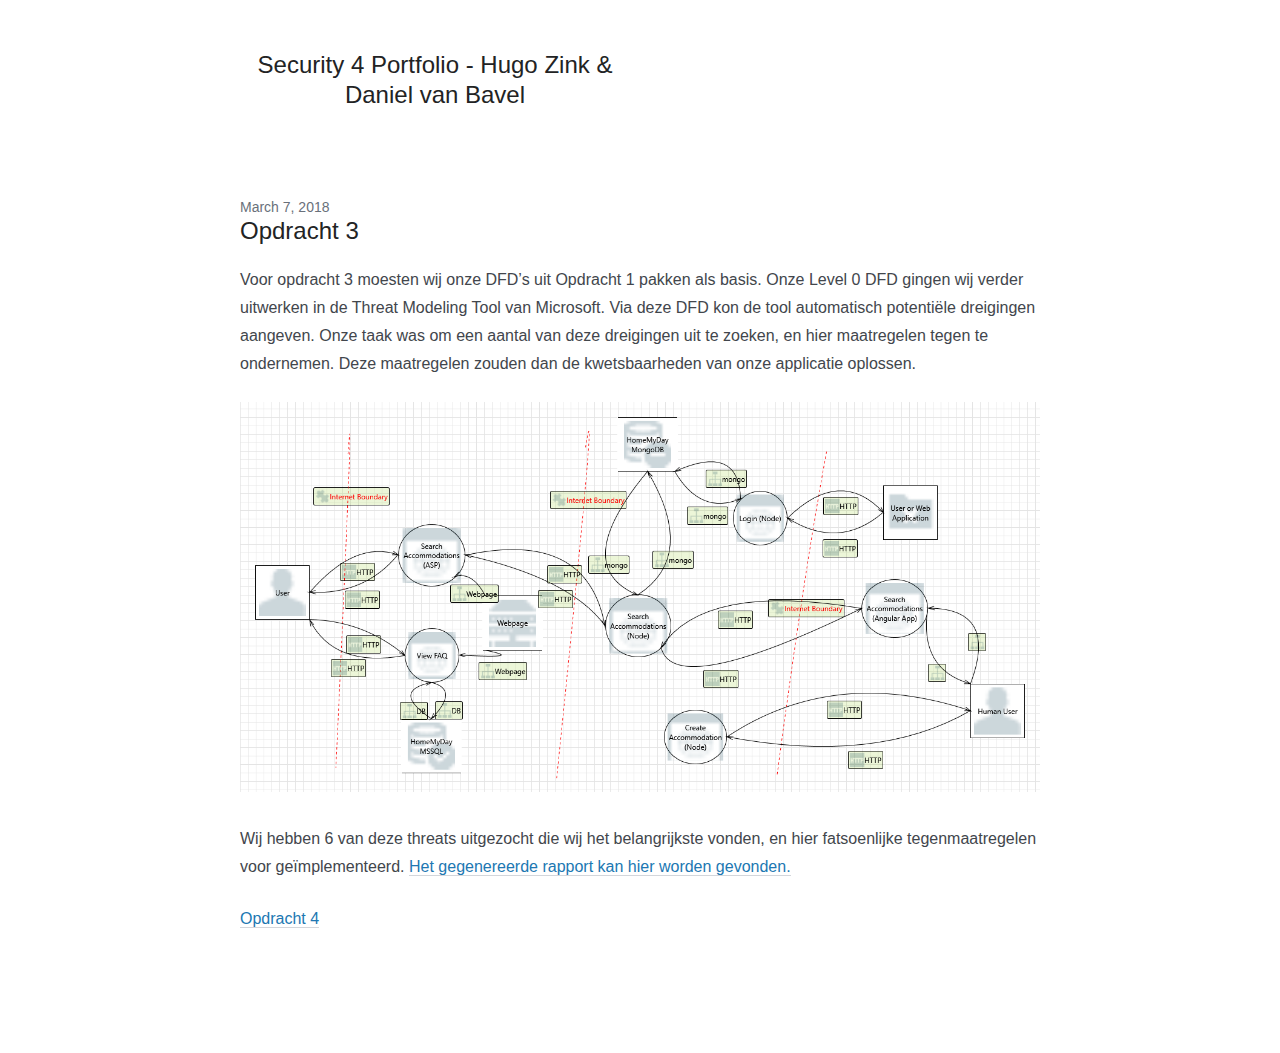
<file: posts/opdr3/index.html>
<!DOCTYPE html>
<html xmlns="http://www.w3.org/1999/xhtml"  lang="en-us">
<head>
<meta charset="UTF-8" />
<meta name="viewport" content="width=device-width, initial-scale=1"/>

<title>Opdracht 3 | Security 4 Portfolio - Hugo Zink &amp; Daniel van Bavel</title>


<link rel="stylesheet" href="https://hugozink.github.io/css/style.css"/></head>
<body>

<section class="section">
  <div class="container">
    <nav class="nav">
      <div class="nav-left">
        <a class="nav-item" href="https://hugozink.github.io/"><h1 class="title is-4">Security 4 Portfolio - Hugo Zink &amp; Daniel van Bavel</h1></a>
      </div>
      <div class="nav-right">
        <nav class="nav-item level is-mobile"></nav>
      </div>
    </nav>
  </div>
</section>

<section class="section">
  <div class="container">
    <div class="subtitle is-6 is-pulled-right">
      
    </div>
    <h2 class="subtitle is-6">March 7, 2018</h2>
    <h1 class="title">Opdracht 3</h1>
    
    <div class="content">
      <p>Voor opdracht 3 moesten wij onze DFD&rsquo;s uit Opdracht 1 pakken als basis. Onze Level 0 DFD gingen wij verder uitwerken in de Threat Modeling Tool van Microsoft.
Via deze DFD kon de tool automatisch potentiële dreigingen aangeven. Onze taak was om een aantal van deze dreigingen uit te zoeken, en hier maatregelen tegen te ondernemen.
Deze maatregelen zouden dan de kwetsbaarheden van onze applicatie oplossen.</p>

<p><img src="/images/opdr3/dfd.png" alt="DFD Threat Modeling Tool" /></p>

<p>Wij hebben 6 van deze threats uitgezocht die wij het belangrijkste vonden, en hier fatsoenlijke tegenmaatregelen voor geïmplementeerd. <a href="/mitigatedreport.htm">Het gegenereerde rapport kan hier worden gevonden.</a></p>

<p><a href="/posts/opdr4">Opdracht 4</a></p>

      
    </div>
    
  </div>
</section>


<section class="section">
  <div class="container has-text-centered">
    <p></p>
    
  </div>
</section>

</body>
</html>
</file>
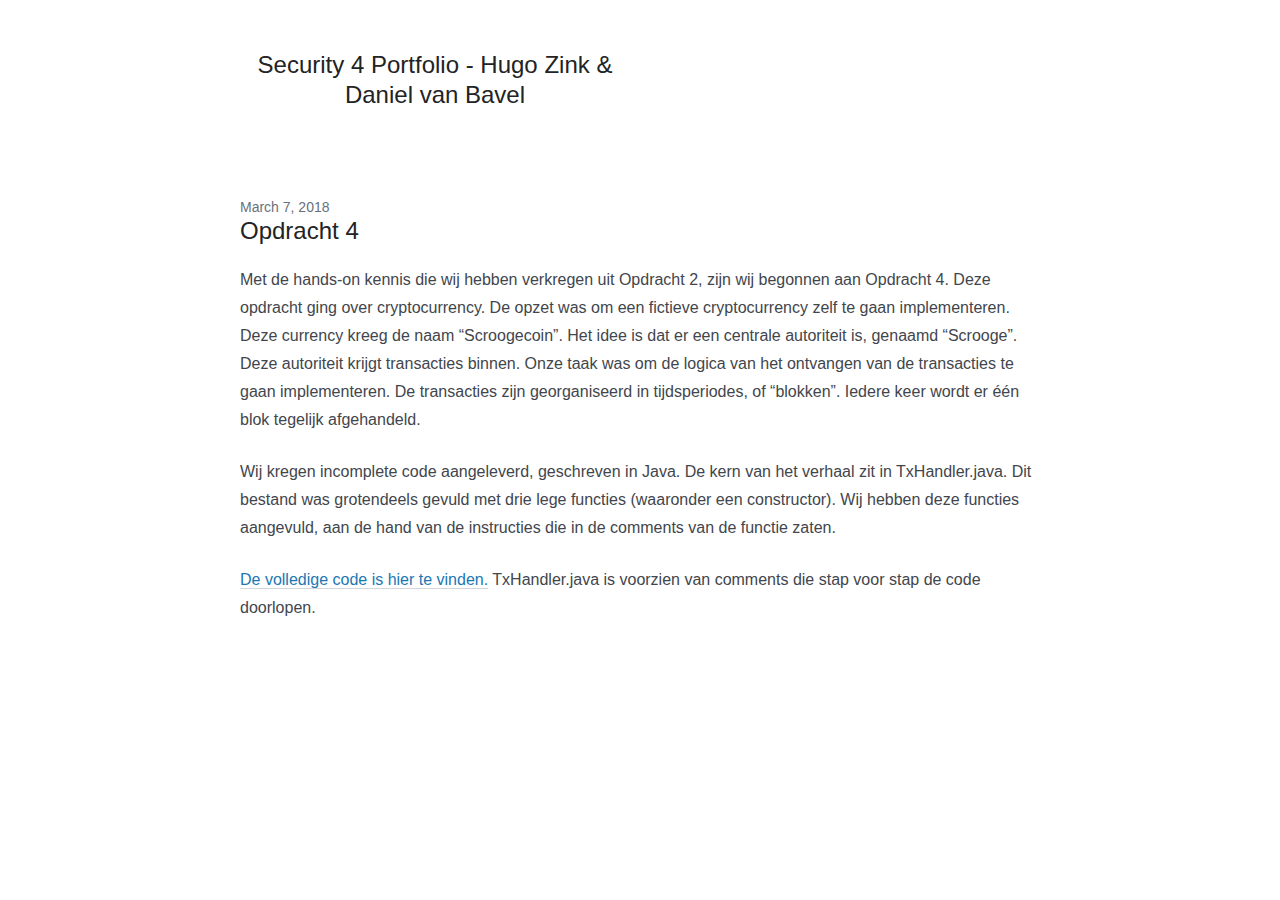
<file: posts/opdr4/index.html>
<!DOCTYPE html>
<html xmlns="http://www.w3.org/1999/xhtml"  lang="en-us">
<head>
<meta charset="UTF-8" />
<meta name="viewport" content="width=device-width, initial-scale=1"/>

<title>Opdracht 4 | Security 4 Portfolio - Hugo Zink &amp; Daniel van Bavel</title>


<link rel="stylesheet" href="https://hugozink.github.io/css/style.css"/></head>
<body>

<section class="section">
  <div class="container">
    <nav class="nav">
      <div class="nav-left">
        <a class="nav-item" href="https://hugozink.github.io/"><h1 class="title is-4">Security 4 Portfolio - Hugo Zink &amp; Daniel van Bavel</h1></a>
      </div>
      <div class="nav-right">
        <nav class="nav-item level is-mobile"></nav>
      </div>
    </nav>
  </div>
</section>

<section class="section">
  <div class="container">
    <div class="subtitle is-6 is-pulled-right">
      
    </div>
    <h2 class="subtitle is-6">March 7, 2018</h2>
    <h1 class="title">Opdracht 4</h1>
    
    <div class="content">
      <p>Met de hands-on kennis die wij hebben verkregen uit Opdracht 2, zijn wij begonnen aan Opdracht 4. Deze opdracht ging over cryptocurrency. De opzet was om een fictieve cryptocurrency zelf te gaan implementeren.
Deze currency kreeg de naam &ldquo;Scroogecoin&rdquo;. Het idee is dat er een centrale autoriteit is, genaamd &ldquo;Scrooge&rdquo;. Deze autoriteit krijgt transacties binnen. Onze taak was om de logica van het ontvangen van de transacties
te gaan implementeren. De transacties zijn georganiseerd in tijdsperiodes, of &ldquo;blokken&rdquo;. Iedere keer wordt er één blok tegelijk afgehandeld.</p>

<p>Wij kregen incomplete code aangeleverd, geschreven in Java. De kern van het verhaal zit in TxHandler.java. Dit bestand was grotendeels gevuld met drie lege functies (waaronder een constructor).
Wij hebben deze functies aangevuld, aan de hand van de instructies die in de comments van de functie zaten.</p>

<p><a href="/Opdr4ScroogeCoin.zip">De volledige code is hier te vinden.</a> TxHandler.java is voorzien van comments die stap voor stap de code doorlopen.</p>

      
    </div>
    
  </div>
</section>


<section class="section">
  <div class="container has-text-centered">
    <p></p>
    
  </div>
</section>

</body>
</html>
</file>
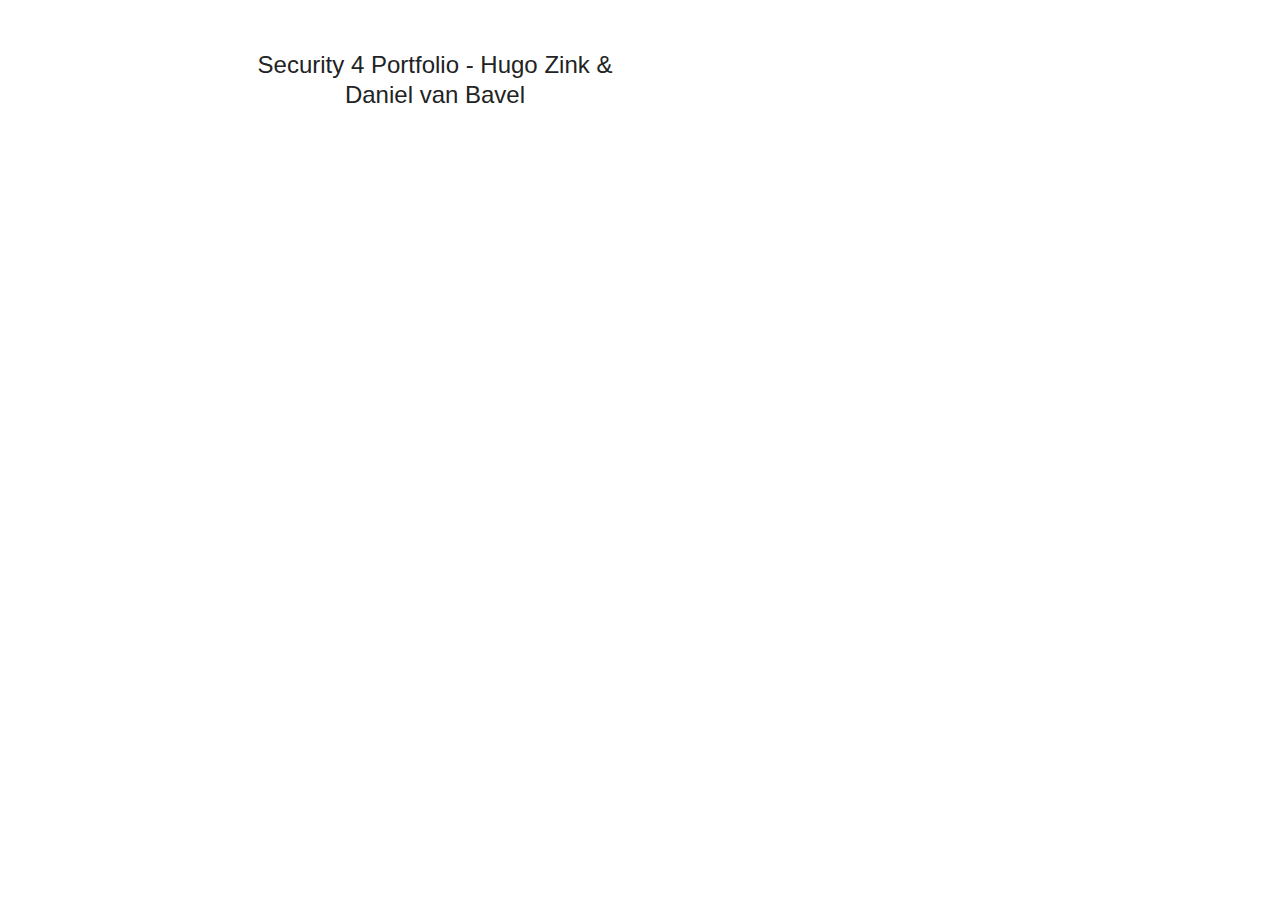
<file: categories/page/1/index.html>
<!DOCTYPE html><html><head><title>https://hugozink.github.io/categories/</title><link rel="canonical" href="https://hugozink.github.io/categories/"/><meta name="robots" content="noindex"><meta http-equiv="content-type" content="text/html; charset=utf-8" /><meta http-equiv="refresh" content="0; url=https://hugozink.github.io/categories/" /></head></html>
</file>
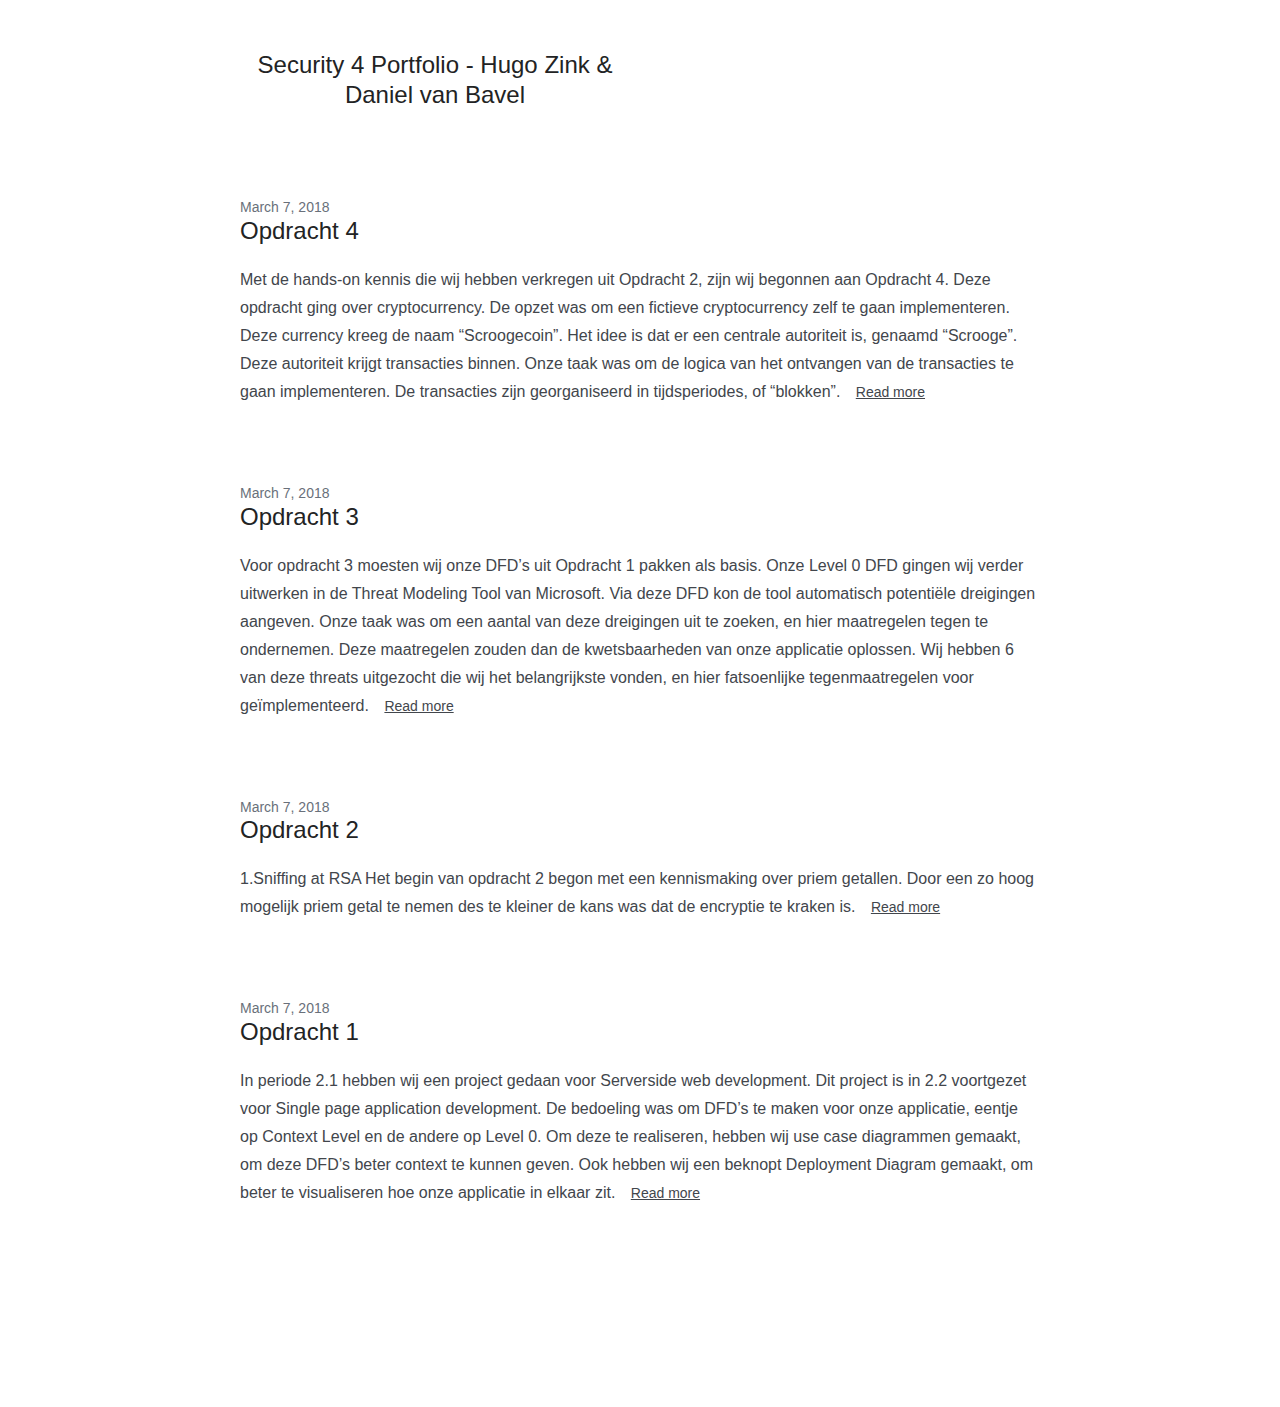
<file: posts/page/1/index.html>
<!DOCTYPE html><html><head><title>https://hugozink.github.io/posts/</title><link rel="canonical" href="https://hugozink.github.io/posts/"/><meta name="robots" content="noindex"><meta http-equiv="content-type" content="text/html; charset=utf-8" /><meta http-equiv="refresh" content="0; url=https://hugozink.github.io/posts/" /></head></html>
</file>
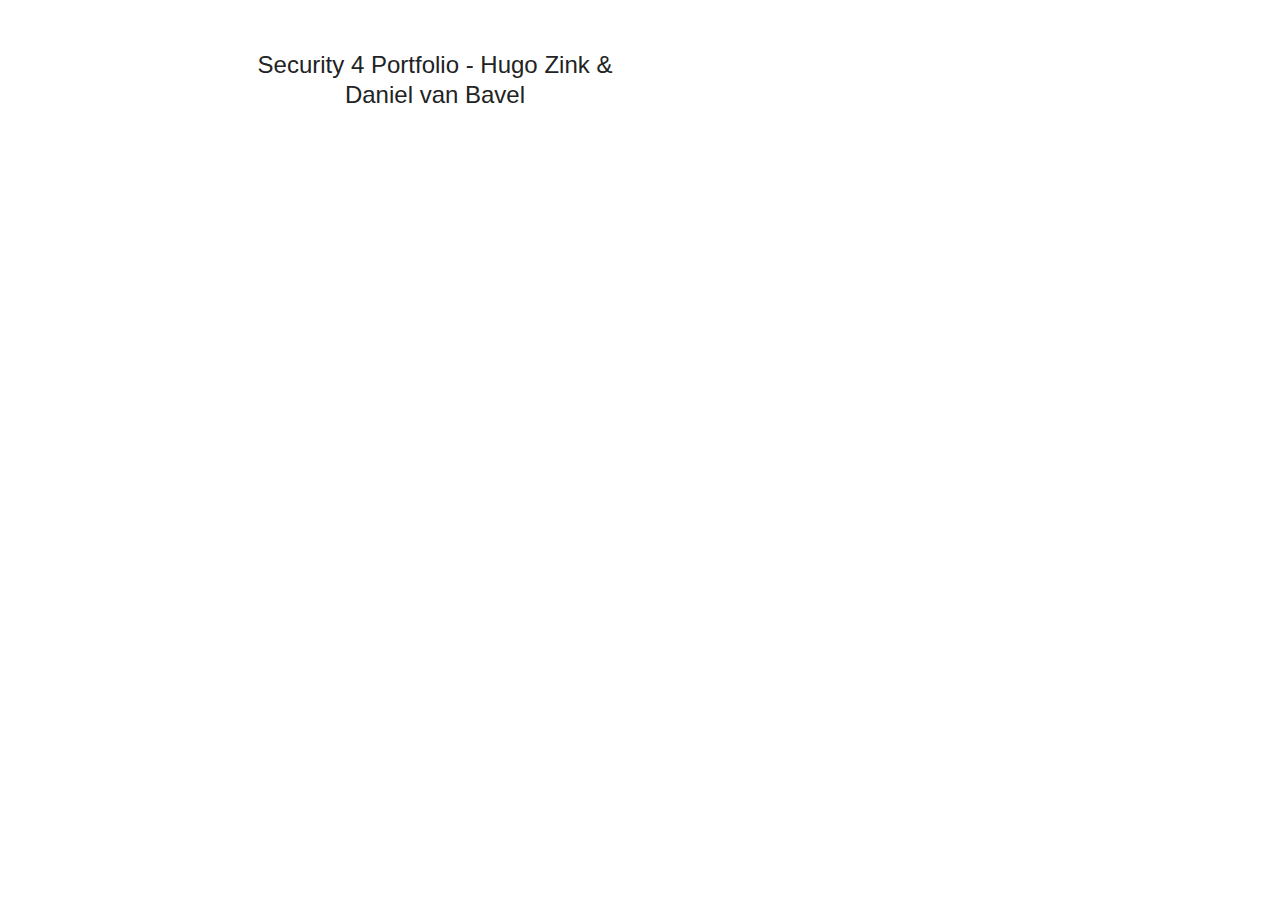
<file: tags/page/1/index.html>
<!DOCTYPE html><html><head><title>https://hugozink.github.io/tags/</title><link rel="canonical" href="https://hugozink.github.io/tags/"/><meta name="robots" content="noindex"><meta http-equiv="content-type" content="text/html; charset=utf-8" /><meta http-equiv="refresh" content="0; url=https://hugozink.github.io/tags/" /></head></html>
</file>
